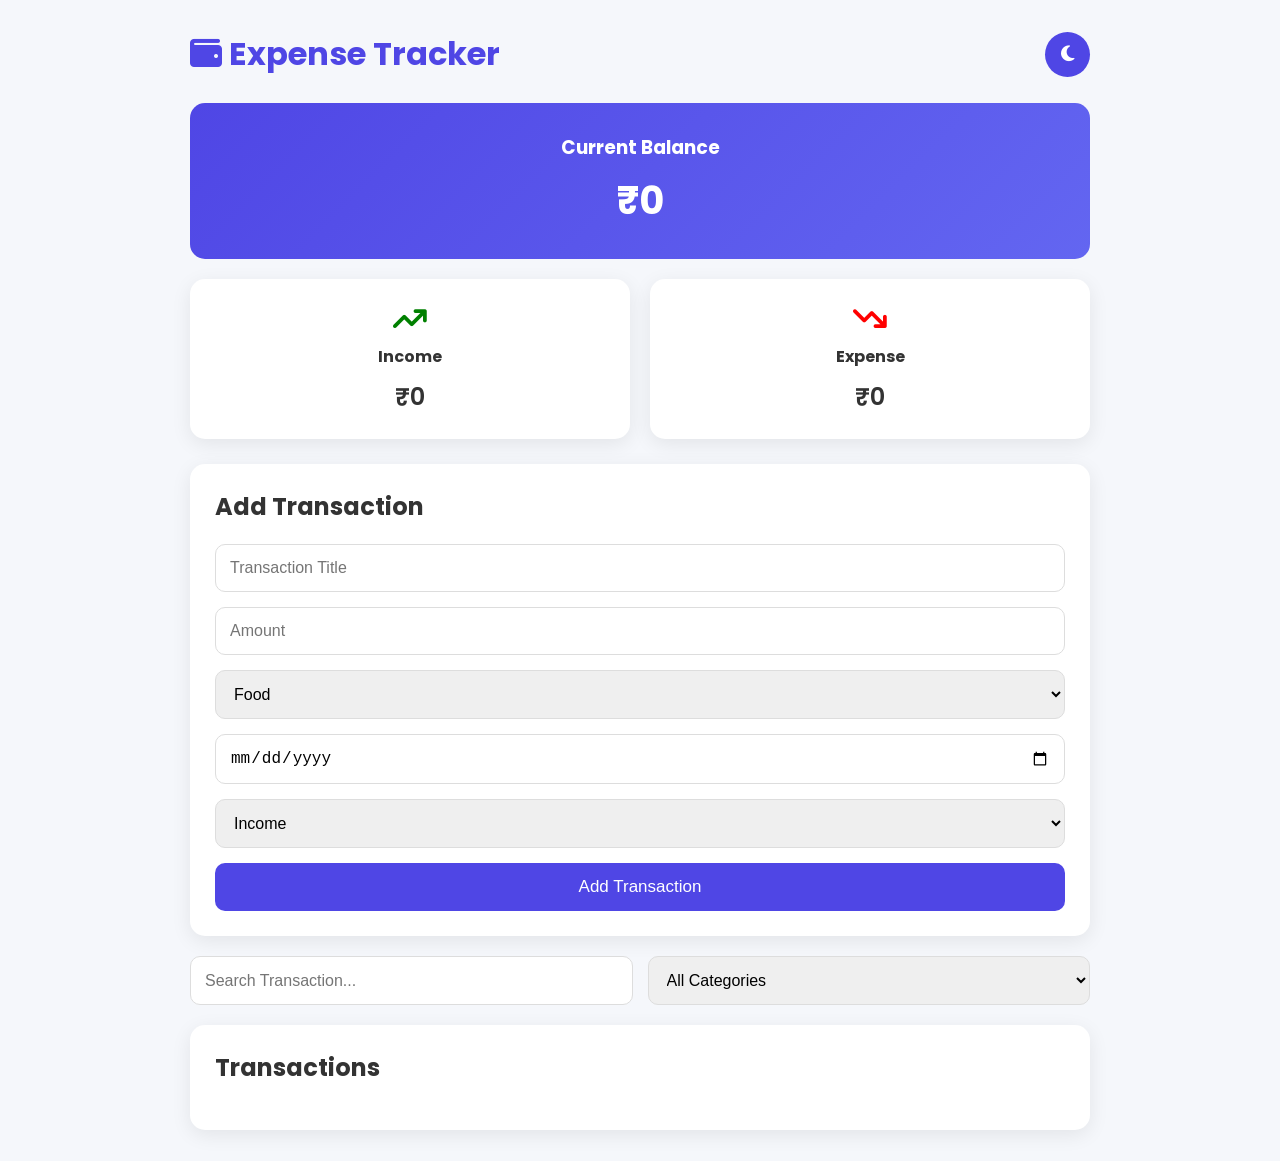
<file: Expense Tracker/index.html>
<!DOCTYPE html>
<html lang="en">
<head>
    <meta charset="UTF-8">
    <meta name="viewport" content="width=device-width, initial-scale=1.0">
    <title>Expense Tracker</title>

    <link rel="stylesheet" href="style.css">

    <link rel="preconnect" href="https://fonts.googleapis.com">
    <link href="https://fonts.googleapis.com/css2?family=Poppins:wght@300;400;500;600;700&display=swap" rel="stylesheet">

    <link rel="stylesheet"
    href="https://cdnjs.cloudflare.com/ajax/libs/font-awesome/6.5.2/css/all.min.css"/>
</head>

<body>

<div class="container">

    <header>
        <h1><i class="fa-solid fa-wallet"></i> Expense Tracker</h1>
        <button id="themeBtn">
            <i class="fa-solid fa-moon"></i>
        </button>
    </header>

    <div class="balance-card">
        <h3>Current Balance</h3>
        <h2 id="balance">₹0.00</h2>
    </div>

    <div class="summary">

        <div class="card income">
            <i class="fa-solid fa-arrow-trend-up"></i>
            <h4>Income</h4>
            <p id="income">₹0.00</p>
        </div>

        <div class="card expense">
            <i class="fa-solid fa-arrow-trend-down"></i>
            <h4>Expense</h4>
            <p id="expense">₹0.00</p>
        </div>

    </div>

    <div class="form-section">

        <h2>Add Transaction</h2>

        <form id="transactionForm">

            <input
                type="text"
                id="title"
                placeholder="Transaction Title"
                required
            >

            <input
                type="number"
                id="amount"
                placeholder="Amount"
                required
            >

            <select id="category">

                <option>Food</option>
                <option>Shopping</option>
                <option>Travel</option>
                <option>Bills</option>
                <option>Entertainment</option>
                <option>Salary</option>
                <option>Others</option>

            </select>

            <input
                type="date"
                id="date"
                required
            >

            <select id="type">

                <option value="income">
                    Income
                </option>

                <option value="expense">
                    Expense
                </option>

            </select>

            <button type="submit">
                Add Transaction
            </button>

        </form>

    </div>

    <div class="filters">

        <input
            type="text"
            id="search"
            placeholder="Search Transaction..."
        >

        <select id="filter">

            <option value="all">
                All Categories
            </option>

            <option>Food</option>
            <option>Shopping</option>
            <option>Travel</option>
            <option>Bills</option>
            <option>Entertainment</option>
            <option>Salary</option>
            <option>Others</option>

        </select>

    </div>

    <div class="transaction-section">

        <h2>Transactions</h2>

        <ul id="transactionList">

        </ul>

    </div>

</div>

<script src="script.js"></script>

</body>
</html>
</file>
<file: Expense Tracker/style.css>
* {
    margin: 0;
    padding: 0;
    box-sizing: border-box;
}

body {
    font-family: 'Poppins', sans-serif;
    background: #f5f7fb;
    color: #333;
}

.container {
    width: 95%;
    max-width: 900px;
    margin: 30px auto;
}

header {
    display: flex;
    justify-content: space-between;
    align-items: center;
    margin-bottom: 25px;
}

header h1 {
    color: #4f46e5;
    font-size: 2rem;
}

#themeBtn {
    border: none;
    background: #4f46e5;
    color: white;
    width: 45px;
    height: 45px;
    border-radius: 50%;
    cursor: pointer;
    font-size: 18px;
    transition: .3s;
}

#themeBtn:hover {
    transform: rotate(20deg);
}

.balance-card {
    background: linear-gradient(135deg,#4f46e5,#6366f1);
    color: white;
    padding: 30px;
    border-radius: 15px;
    text-align: center;
    margin-bottom: 20px;
}

.balance-card h2 {
    margin-top: 10px;
    font-size: 2.4rem;
}

.summary {
    display: grid;
    grid-template-columns: repeat(2,1fr);
    gap: 20px;
    margin-bottom: 25px;
}

.card {
    background: white;
    border-radius: 15px;
    padding: 25px;
    text-align: center;
    box-shadow: 0 5px 20px rgba(0,0,0,.08);
    transition: .3s;
}

.card:hover {
    transform: translateY(-5px);
}

.card i {
    font-size: 30px;
    margin-bottom: 10px;
}

.income i {
    color: green;
}

.expense i {
    color: red;
}

.card p {
    margin-top: 10px;
    font-size: 24px;
    font-weight: 600;
}

.form-section,
.transaction-section {
    background: white;
    padding: 25px;
    border-radius: 15px;
    margin-bottom: 20px;
    box-shadow: 0 5px 20px rgba(0,0,0,.08);
}

.form-section h2,
.transaction-section h2 {
    margin-bottom: 20px;
}

form {
    display: grid;
    gap: 15px;
}

input,
select {
    padding: 14px;
    border-radius: 10px;
    border: 1px solid #ddd;
    font-size: 16px;
    outline: none;
}

input:focus,
select:focus {
    border-color: #4f46e5;
}

button[type="submit"] {
    background: #4f46e5;
    color: white;
    padding: 14px;
    border: none;
    border-radius: 10px;
    cursor: pointer;
    font-size: 17px;
    transition: .3s;
}

button[type="submit"]:hover {
    background: #4338ca;
}

.filters {
    display: flex;
    gap: 15px;
    margin-bottom: 20px;
}

.filters input,
.filters select {
    flex: 1;
}

#transactionList {
    list-style: none;
}

.transaction {
    display: flex;
    justify-content: space-between;
    align-items: center;
    background: #fafafa;
    border-left: 6px solid;
    padding: 18px;
    margin-bottom: 15px;
    border-radius: 10px;
    animation: fade .4s;
}

.transaction.income {
    border-color: green;
}

.transaction.expense {
    border-color: red;
}

.left h3 {
    font-size: 18px;
}

.left small {
    color: gray;
}

.right {
    display: flex;
    align-items: center;
    gap: 12px;
}

.amount {
    font-weight: bold;
    font-size: 18px;
}

.edit {
    background: orange;
    color: white;
    border: none;
    padding: 8px 12px;
    border-radius: 6px;
    cursor: pointer;
}

.delete {
    background: crimson;
    color: white;
    border: none;
    padding: 8px 12px;
    border-radius: 6px;
    cursor: pointer;
}

.edit:hover {
    opacity: .9;
}

.delete:hover {
    opacity: .9;
}

.dark {
    background: #111827;
    color: white;
}

.dark .card,
.dark .form-section,
.dark .transaction-section,
.dark .transaction {
    background: #1f2937;
    color: white;
}

.dark input,
.dark select {
    background: #374151;
    color: white;
    border: none;
}

.dark .transaction small {
    color: #ccc;
}

@keyframes fade {
    from {
        opacity: 0;
        transform: translateY(15px);
    }
    to {
        opacity: 1;
        transform: translateY(0);
    }
}

@media(max-width:700px){

.summary{
grid-template-columns:1fr;
}

.filters{
flex-direction:column;
}

.transaction{
flex-direction:column;
align-items:flex-start;
gap:10px;
}

.right{
width:100%;
justify-content:space-between;
}

header h1{
font-size:1.5rem;
}

.balance-card h2{
font-size:2rem;
}

}
</file>
